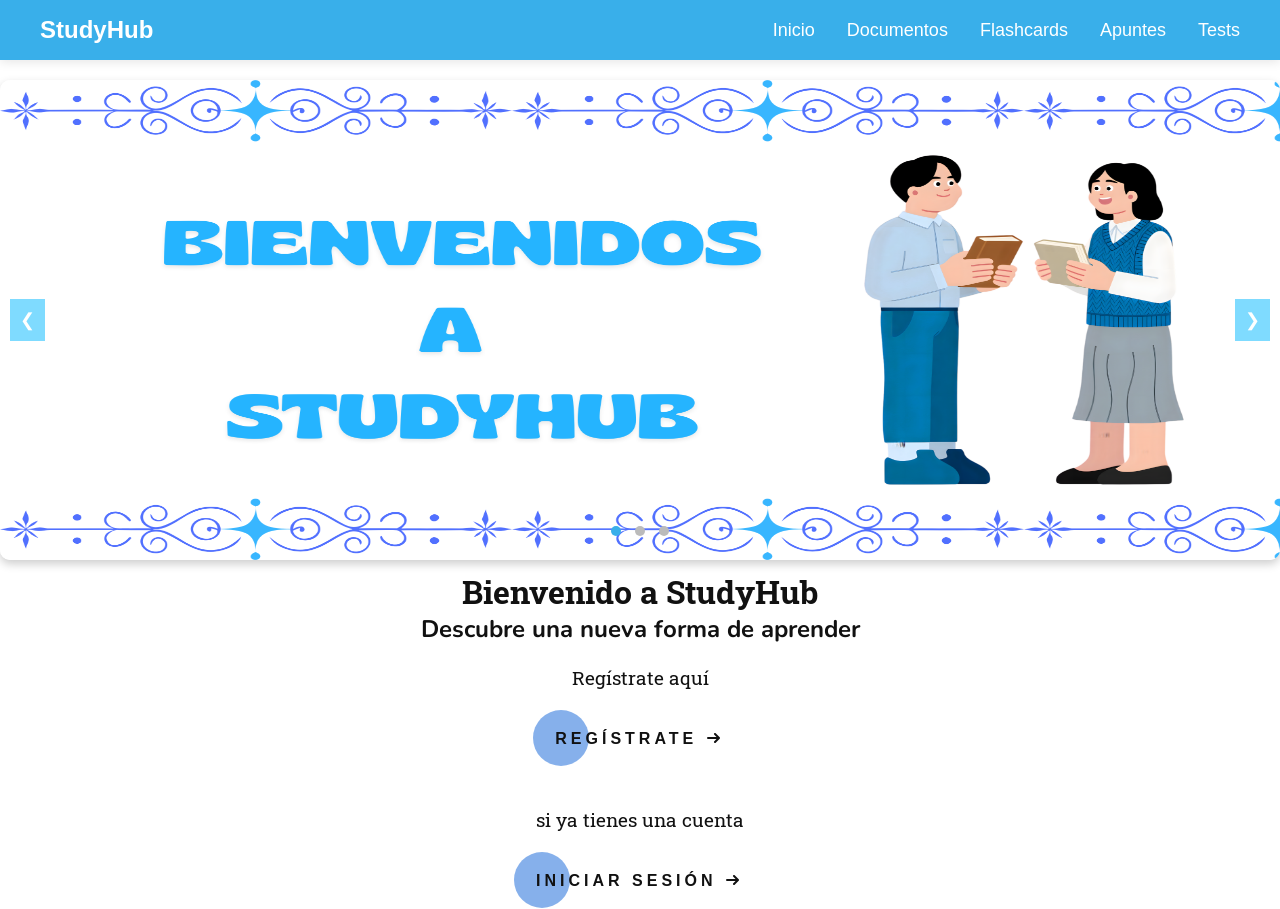
<file: index.html>
<!DOCTYPE html>
<html lang="en">
<head>
    <meta charset="UTF-8">
    <meta name="viewport" content="width=device-width, initial-scale=1.0">
    <link rel="stylesheet" href="proyecto.css">
    <link rel="stylesheet" href="https://cdnjs.cloudflare.com/ajax/libs/font-awesome/4.7.0/css/font-awesome.min.css">
    <link rel="icon" type="image/png" class="icon" sizes="1x1" href="imagenes/letrero3__1_-removebg-preview.png">
    <link rel="preconnect" href="https://fonts.googleapis.com">
    <link rel="preconnect" href="https://fonts.gstatic.com" crossorigin>
    <link href="https://fonts.googleapis.com/css2?family=Nunito:ital,wght@0,200..1000;1,200..1000&family=Roboto+Slab:wght@100..900&family=Sekuya&display=swap" rel="stylesheet">
   
    <title>ESTUDIO</title>
</head>
<body>

    <header>
        <nav>
            <div class="navcontainer">
                <a href="index.html" class="logo">StudyHub</a>
                <button class="menubtn" id="menub">
                  <i class="fa fa-bars" aria-hidden="true"></i>
                </button>

                <ul class="navlinks" id="navlin">
                    <li><a href="index.html">Inicio</a></li>
                    <li><a href="documentos.html">Documentos</a></li>
                    <li><a href="flashcards.html">Flashcards</a></li>
                    <li><a href="apuntes.html">Apuntes</a></li>
                    <li><a href="tests.html">Tests</a></li>
                </ul>
            </div>
        </nav>


         <section class="carousel-section">
        <div class="carousel">
            <div class="carousel-container">
                <img src="imagenes/letrero.png" class="carousel-slide">
                <img src="imagenes/letrero2.png" class="carousel-slide">
                <img src="imagenes/slogan2.png" class="carousel-slide">
             
            </div>

            <button class="prev" onclick="prevSlide()">&#10094;</button>
            <button class="next" onclick="nextSlide()">&#10095;</button>

            <div class="carousel-dots">
                <span class="dot" onclick="currentSlide(1)"></span>
                <span class="dot" onclick="currentSlide(2)"></span>
                <span class="dot" onclick="currentSlide(3)"></span>
            </div>
        </div>

       


        
    </section>
    </header>

    <h1 class="saludo">Bienvenido a StudyHub</h1>
    <h2 class="intro">Descubre una nueva forma de aprender</h2>
    <h3 class="registro">Regístrate aquí</h3>

    <a href="registro.html" class="cta">
       <span>Regístrate</span>
        <svg width="13px" height="10px" viewBox="0 0 13 10">
          <path d="M1,5 L11,5"></path>
            <polyline points="8 1 12 5 8 9"></polyline>
       </svg>
    </a>

    <h3>si ya tienes una cuenta</h3>

    <a href="sesion.html" class="cta">
      <span>Iniciar Sesión</span>
       <svg width="13px" height="10px" viewBox="0 0 13 10">
         <path d="M1,5 L11,5"></path>
         <polyline points="8 1 12 5 8 9"></polyline>
      </svg>
    </a>


    
   <script src="proyecto.js"></script> 
</body>
</html>
</file>
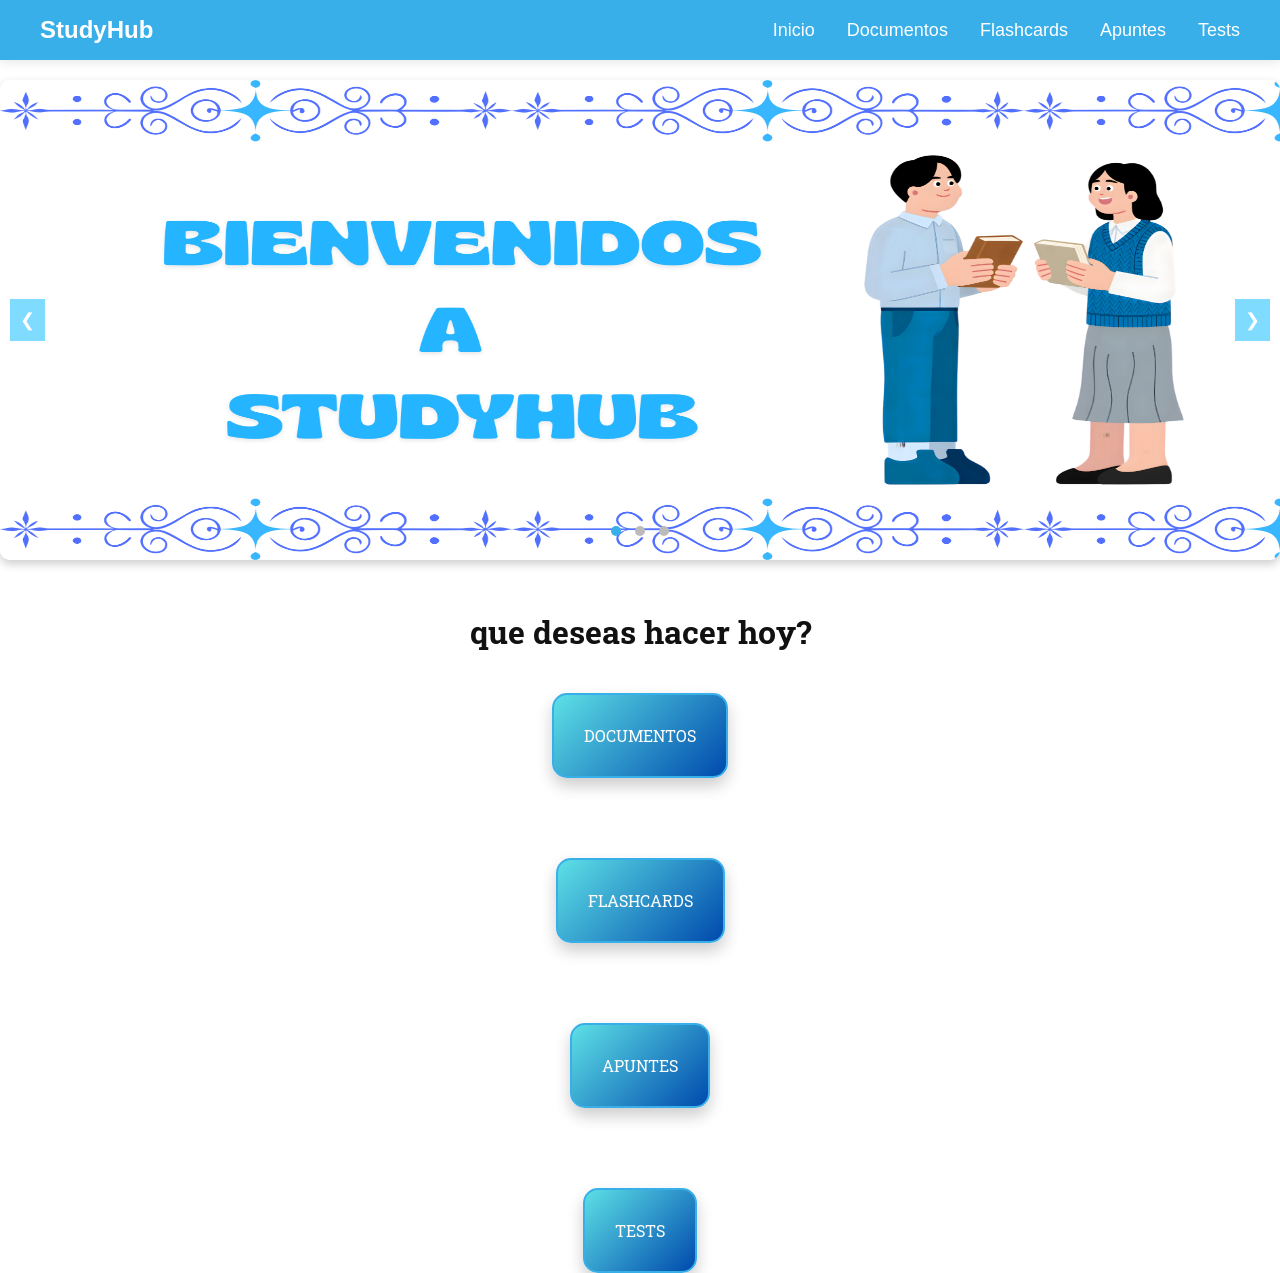
<file: principal.html>
<!DOCTYPE html>
<html lang="en">
<head>
    <meta charset="UTF-8">
    <meta name="viewport" content="width=device-width, initial-scale=1.0">
    <link rel="stylesheet" href="proyecto.css">
    <link rel="stylesheet" href="https://cdnjs.cloudflare.com/ajax/libs/font-awesome/4.7.0/css/font-awesome.min.css">
    <link rel="icon" type="image/png" class="icon" sizes="1x1" href="imagenes/letrero3__1_-removebg-preview.png">
    <link rel="preconnect" href="https://fonts.googleapis.com">
    <link rel="preconnect" href="https://fonts.gstatic.com" crossorigin>
    <link href="https://fonts.googleapis.com/css2?family=Nunito:ital,wght@0,200..1000;1,200..1000&family=Roboto+Slab:wght@100..900&family=Sekuya&display=swap" rel="stylesheet">
   
    <title>ESTUDIO</title>
</head>
<body>

    <header>
        <nav>
            <div class="navcontainer">
                <a href="principal.html" class="logo">StudyHub</a>
                <button class="menubtn" id="menub">
                  <i class="fa fa-bars" aria-hidden="true"></i>
                </button>

                <ul class="navlinks" id="navlin">
                    <li><a href="principal.html">Inicio</a></li>
                    <li><a href="documentos.html">Documentos</a></li>
                    <li><a href="flashcards.html">Flashcards</a></li>
                    <li><a href="apuntes.html">Apuntes</a></li>
                    <li><a href="tests.html">Tests</a></li>
                </ul>
            </div>
        </nav>


         <section class="carousel-section">
        <div class="carousel">
            <div class="carousel-container">
                <img src="imagenes/letrero.png" class="carousel-slide">
                <img src="imagenes/letrero2.png" class="carousel-slide">
                <img src="imagenes/slogan2.png" class="carousel-slide">
             
            </div>

            <button class="prev" onclick="prevSlide()">&#10094;</button>
            <button class="next" onclick="nextSlide()">&#10095;</button>

            <div class="carousel-dots">
                <span class="dot" onclick="currentSlide(1)"></span>
                <span class="dot" onclick="currentSlide(2)"></span>
                <span class="dot" onclick="currentSlide(3)"></span>
            </div>
        </div>

    </section>
    </header>

    <script src="proyecto.js">

    </script>


     <h1 class="titulo">que deseas hacer hoy? </h1>

     <a href="documentos.html" class="documentos">DOCUMENTOS</a>
     <a href="flashcards.html" class="flashcards">FLASHCARDS</a>
        <a href="apuntes.html" class="apuntes">APUNTES</a>
        <a href="tests.html" class="tests">TESTS</a>


    </body>
</file>
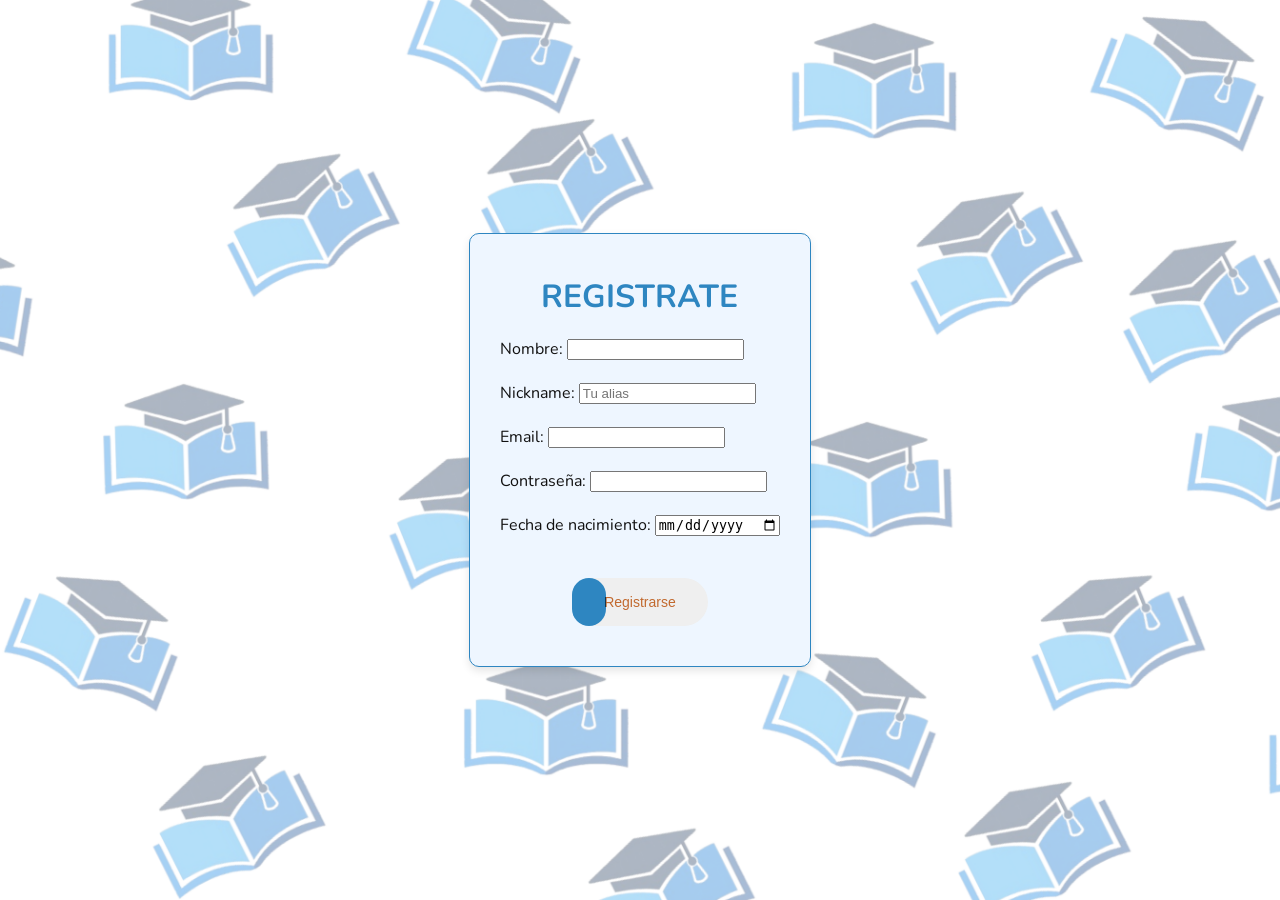
<file: registro.html>
<!DOCTYPE html>
<html lang="en">
<head>
    <meta charset="UTF-8">
    <meta name="viewport" content="width=device-width, initial-scale=1.0">
    <link rel="stylesheet" href="registro.css">
    <link rel="preconnect" href="https://fonts.googleapis.com">
    <link rel="preconnect" href="https://fonts.gstatic.com" crossorigin>
    <link href="https://fonts.googleapis.com/css2?family=Nunito:ital,wght@0,200..1000;1,200..1000&family=Roboto+Slab:wght@100..900&family=Sekuya&display=swap" rel="stylesheet">
   
    <title>REGISTRATE</title>
    
</head>
<body>

    
   
    

    <div class="formularioregistro">

        <h1 class="titulo">REGISTRATE</h1>
        <form action="registro.php" method="POST">
        <label for="nombre">Nombre:</label>
        <input type="text" id="nombre" name="nombre" required>
        <br><br>

        <label for="nickname">Nickname:</label>
        <input type="text" id="nickname" name="nickname" placeholder="Tu alias" required>
        <br><br>


        <label for="email">Email:</label>
        <input type="email" id="email" name="email" required>
        <br><br>

        <label for="password">Contraseña:</label>
        <input type="password" id="password" name="password" required>
        <br><br>

        <label for="date">Fecha de nacimiento:</label>
        <input type="date" id="date" name="date" required>
        <br><br>

        
    <div class="container">
        <button type="submit" class="btn rounded">
            <span class="text-green">Registrarse</span>
        </button>
    </div>

    </form>
    </div>

    


    
<script>
  document.addEventListener("keydown", function(e) {
    if (e.key === "Enter") {
      e.preventDefault(); 
      const form = e.target.form;
      const index = Array.prototype.indexOf.call(form, e.target);
      form.elements[index + 1]?.focus(); 
    }
  });
</script>

</body>
</html>
</file>
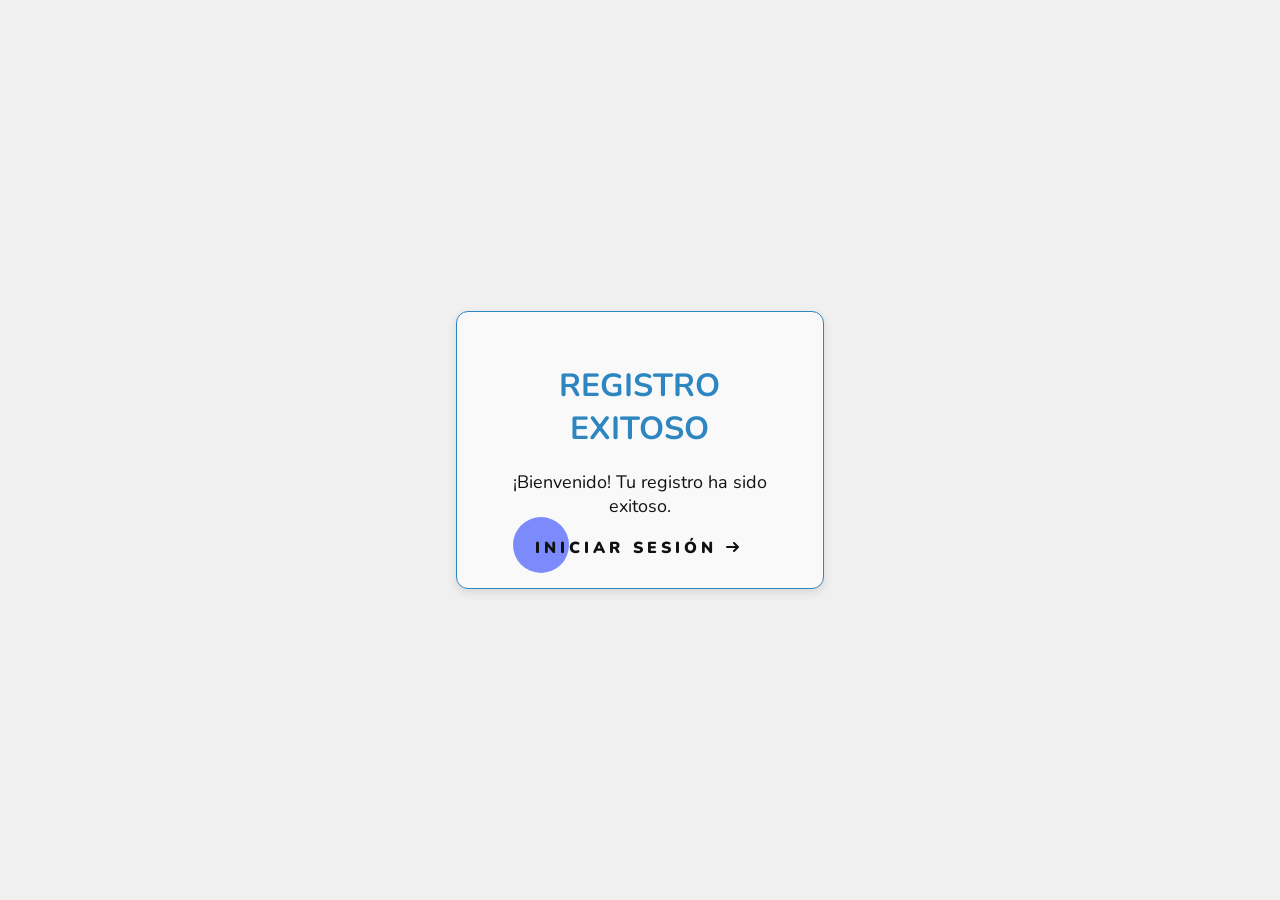
<file: registroexito.html>
<!DOCTYPE html>
<html lang="en">
<head>
    <meta charset="UTF-8">
    <meta name="viewport" content="width=device-width, initial-scale=1.0">
    <link rel="stylesheet" href="registroexito.css">
    <link rel="preconnect" href="https://fonts.googleapis.com">
    <link rel="preconnect" href="https://fonts.gstatic.com" crossorigin>
    <link href="https://fonts.googleapis.com/css2?family=Nunito:ital,wght@0,200..1000;1,200..1000&family=Roboto+Slab:wght@100..900&family=Sekuya&display=swap" rel="stylesheet">
   
    <title>REGISTRO EXITOSO</title>
</head>
<body>
    
  <div class="total">
      <h1>REGISTRO EXITOSO</h1>
    <p>¡Bienvenido! Tu registro ha sido exitoso.</p>
    <a href="sesion.html" class="cta">
  <span>Iniciar sesión</span>
  <svg width="13px" height="10px" viewBox="0 0 13 10">
    <path d="M1,5 L11,5"></path>
    <polyline points="8 1 12 5 8 9"></polyline>
  </svg>
</a>
  </div>


    
</body>
</html>
</file>
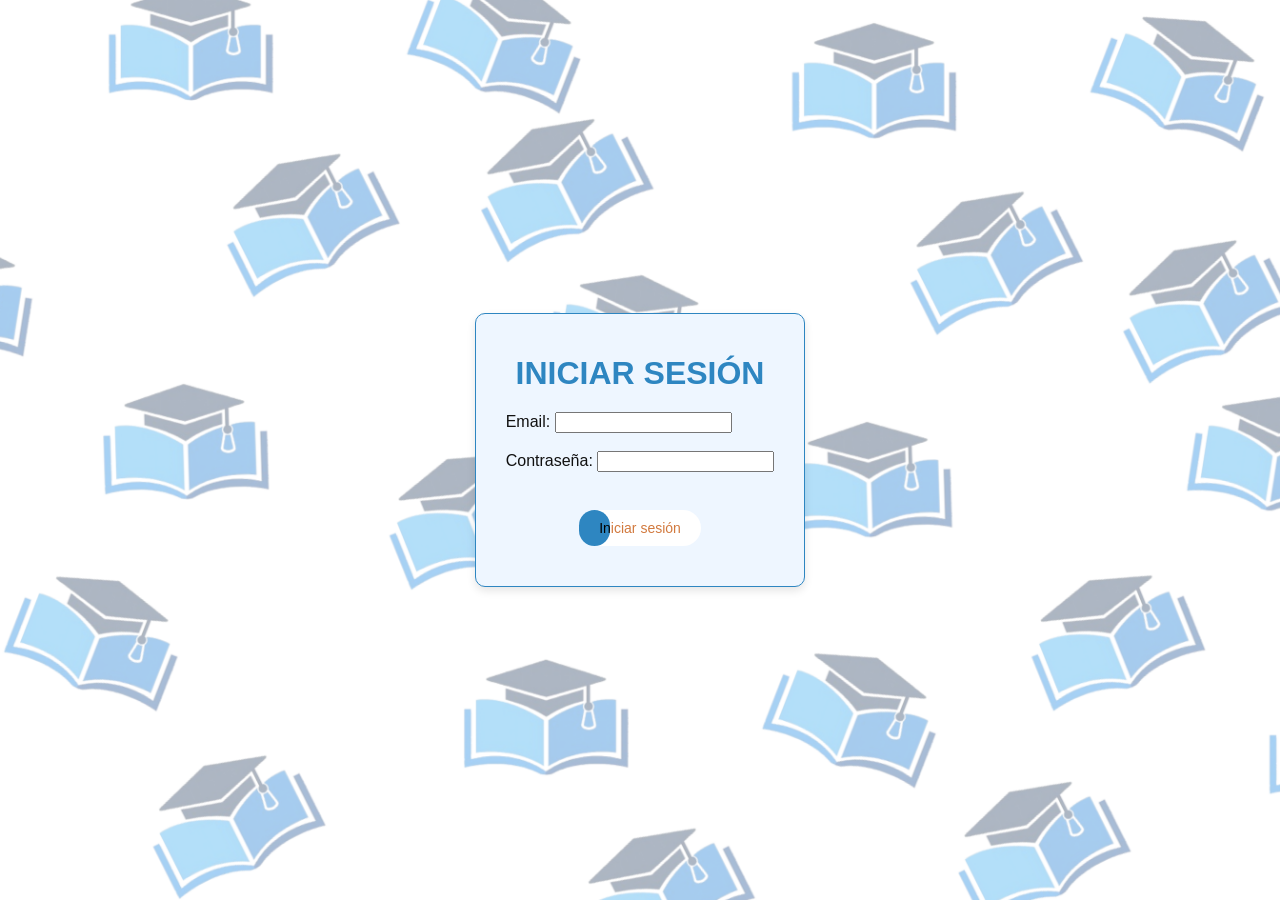
<file: sesion.html>
<!DOCTYPE html>
<html lang="en">
<head>
    <meta charset="UTF-8">
    <meta name="viewport" content="width=device-width, initial-scale=1.0">
    <link rel="stylesheet" href="sesion.css">
    <title>INICIAR SESIÓN</title>
</head>
<body>


    <div class="formulariosesion">

        <h1 class="titulo">INICIAR SESIÓN</h1>
        <form action="sesion.html" method="POST">
        <label for="email">Email:</label>
        <input type="email" id="email" name="email" required>
        <br><br>

        <label for="password">Contraseña:</label>
        <input type="password" id="password" name="password" required>
        <br><br>

        
        <div class="container">
         <a href="principal.html" class="btn rounded">
          <span class="text-green">Iniciar sesión</span>
        </a>
      
    
</body>
</html>
</file>
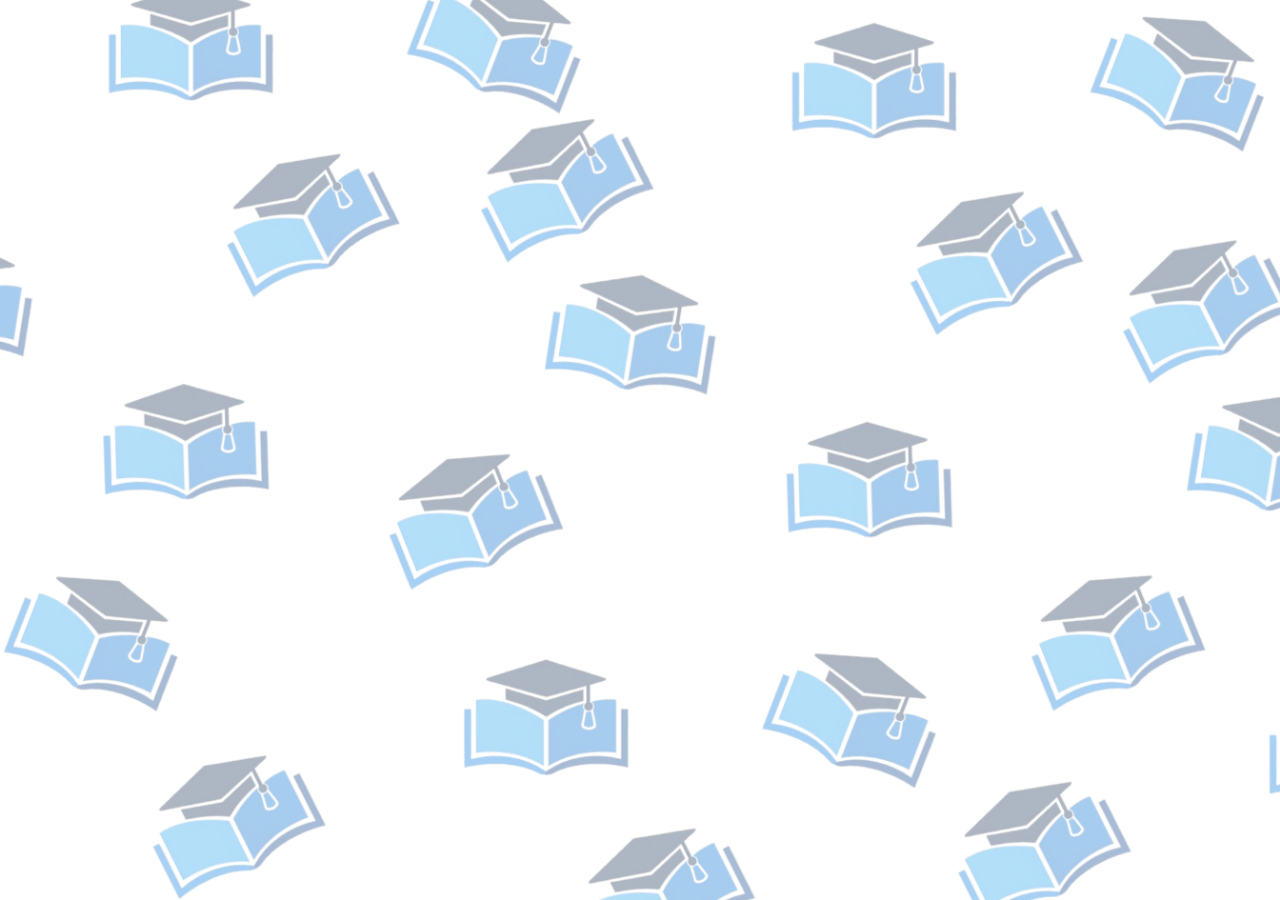
<file: sesion2.html>
<!DOCTYPE html>
<html lang="en">
<head>
    <meta charset="UTF-8">
    <meta name="viewport" content="width=device-width, initial-scale=1.0">
    <link rel="stylesheet" href="sesion.css">
    <title>INICIAR SESIÓN</title>
</head>
<body>
    
</body>
</html>
</file>
<file: proyecto.css>
body {
    background-color: white;
     padding-top: 70px;
}


.icon {
  width: 40px;    

  height: 40px;      
  background-color: #39AFEA; 
  justify-content: center;
  align-items: center;
}


* {
    margin: 0;
    padding: 0;
    box-sizing: border-box;
    font-family: 'Segoe UI', Tahoma, Geneva, Verdana, sans-serif;
}

nav {
    background-color: #39AFEA;
    padding: 1rem 2rem;
    box-shadow: 0 2px 10px rgba(0,0,0,0.1);
    position: fixed;
    top: 0;
    left: 0;
    width: 100%;
    z-index: 1000;
}

.navcontainer {
    display: flex;
    justify-content: space-between;
    align-items: center;
    max-width: 1200px;
    margin: 0 auto;
    
}

.logo {
    color: white;
    font-weight: bold;
    font-size: 1.5rem;
    text-decoration: none;
}

.navlinks {

  display: flex;
  gap: 2rem;
  list-style: none;
}


.navlinks a {
    text-decoration: none;
    color: white;
    font-size: 18px;
    
}

.navlinks a:hover {
    opacity: 0.8;
    transform: translateY(-2px);
}

.menubtn {
    display: none;
  background: none;
  border: none;
  color: white;
  font-size: 1.5rem;
  cursor: pointer;
  position: absolute;
  top: 1rem;
  right: 1rem;
  z-index: 10000;



}


@media (max-width: 768px){
    .menubtn{
        display: block;
    }

    .navlinks {
    position: fixed;
    top: 60px;
    left: 0;
    width: 100%;
    height: 100vh;
    background-color: #39AFEA;
    flex-direction: column;
    align-items: center;
    padding: 1rem 0;
    clip-path: circle(0px at 90% -10%);
    pointer-events: none;
    transition: clip-path 0.6s ease-out;
  }

  .navlinks.active {
    clip-path: circle(1000px at 90% -10%);
    pointer-events: auto;
  }

    .navlinks li{
        opacity: 0;
        transform: translateY(20px);
        transition: all 0.3s ease;
    }

    .navlinks.active li{
        opacity: 1; 
        transform: translateY(0);
    }

    .navlinks li:nth-child(1) {transition-delay: 0.1s}
    .navlinks li:nth-child(2) {transition-delay: 0.2s}
    .navlinks li:nth-child(3) {transition-delay: 0.3s}
    .navlinks li:nth-child(4) {transition-delay: 0.4s}
}



.carousel-section {
    width: 100%;              
    display: flex;
    justify-content: center; 
    align-items: center;
    padding: 10px 0;          
    margin: 0;
}

.carousel {
    position: relative;
    width: 95%; 
    max-width: 1600px;
    
    min-height: 350px;        
    aspect-ratio: 16 / 6;      
    overflow: hidden;
    border-radius: 10px;
    box-shadow: 0px 4px 10px rgba(0, 0, 0, 0.2);
    display: flex;        
    width: 100%;
    max-width: 1600px;     
}
.carousel-container {
    display: flex;
    width: 100%;
    transition: transform 0.5s ease-in-out;
}


.carousel-slide {
    width: 100%;
    flex: 0 0 100%;
}


.prev, .next {
    position: absolute;
    top: 50%;
    transform: translateY(-50%);
    background-color: rgba(0, 183, 255, 0.5);
    color: white;
    border: none;
    padding: 10px;
    cursor: pointer;
    font-size: 18px;
}

.prev { left: 10px; }
.next { right: 10px; }

.carousel-dots {
    text-align: center;
    padding: 10px;
    position: absolute;
    bottom: 10px;
    width: 100%;
}

.dot {
    height: 10px;
    width: 10px;
    margin: 0 5px;
    background-color: #bbb;
    border-radius: 50%;
    display: inline-block;
    cursor: pointer;
}

.active {
    background-color: #39AFEA;
    
}

.carousel-slide img {
  width: 100%;
  height: auto;
  object-fit: cover;
}



@media (max-width: 768px) {
  .carousel {
    min-height: 200px;
    aspect-ratio: 4 / 3;
    border-radius: 0;
  }

  .prev, .next {
    padding: 12px;
    font-size: 20px;
  }

  .carousel-dots {
    bottom: 5px;
  }
}


.boton{
    background-color: #2E86C1;
    color: white;
    border: none;
    padding: 10px 18px;
    border-radius: 8px;
    font-size: 14px;
    cursor: pointer;
    transition: all 0.3s ease;
    text-align: center;
    align-items: center;
     display: block;
    margin-left: auto;
    margin-right: auto;
    margin-top: 40px;
}


html, body {
  height: 100%;
}

body {
  display: grid;
  font-family: Avenir, sans-serif;
  color: #111;
}

a {
  text-decoration: none;
  color: inherit;
}

.cta {
  position: relative;
  margin: 20px auto;
  padding: 19px 22px;
  transition: all 0.2s ease;
}
.cta:before {
  content: "";
  position: absolute;
  top: 0;
  left: 0;
  display: block;
  border-radius: 28px;
  background: rgba(15, 99, 215, 0.5);
  width: 56px;
  height: 56px;
  transition: all 0.3s ease;
}
.cta span {
  position: relative;
  font-size: 16px;
  line-height: 18px;
  font-weight: 900;
  letter-spacing: 0.25em;
  text-transform: uppercase;
  vertical-align: middle;
}
.cta svg {
  position: relative;
  top: 0;
  margin-left: 10px;
  fill: none;
  stroke-linecap: round;
  stroke-linejoin: round;
  stroke: #111;
  stroke-width: 2;
  transform: translateX(-5px);
  transition: all 0.3s ease;
}
.cta:hover:before {
  width: 100%;
  background: #c2b2ff;
}
.cta:hover svg {
  transform: translateX(0);
}
.cta:active {
  transform: scale(0.96);
}


.saludo {
font-family: "Roboto Slab", serif;
  font-weight: 700;
  display: flex;
  flex-direction: column;
  align-items: center;
  justify-content: center;
  height: 100%;
}

h2{
    font-family: "Nunito", sans-serif;
    font-weight: 700;
    text-align: center;
    
}

h3{
    font-family: "Roboto Slab", serif;
    font-weight: 400;
    text-align: center;
    margin-top: 20px;
}

.titulo{
    font-family: "Roboto Slab", serif;
    font-weight: 700;
    text-align: center;
    margin-top: 40px;
}

.documentos, .flashcards, .apuntes, .tests {
    display: flex;
    flex-wrap: wrap;
    justify-content: center;
    gap: 20px;
    margin-top: 40px;
    border: 2px solid #39AFEA;
    padding: 30px;
    margin: 40px auto;
    width: fit-content;
    border-radius: 8px;
    font-family: nunito, sans-serif;
    background: linear-gradient(135deg, #5de0e6, #004aad);
    color: #fff;
    max-width: 500px;
    border-radius: 15px;
    box-shadow: 0 8px 16px rgba(0, 0, 0, 0.2);
    text-align: center;
    font-family: "Roboto Slab", serif;
    transition: transform 0.3s ease, box-shadow 0.3s ease;


}

.documentos:hover, .flashcards:hover, .apuntes:hover, .tests:hover {
    transform: translateY(-5px);
    box-shadow: 0 12px 24px rgba(0, 0, 0, 0.3);
}
</file>
<file: registro.css>
body{
   background-image: url(imagenes/fondo.webp);
    margin: 0;                  
   min-height: 100vh;           
   display: flex;              
   justify-content: center;    
   align-items: center;        
   background-color: #f0f0f0; 
   background-size: cover;
   background-position: center;
   background-repeat: no-repeat; 
    
}

.formularioregistro{
  background-color: #eef6ff;
  width: fit-content;
  border: solid 1px #2E86C1;
  border-radius: 10px;
  padding: 20px 30px;
  box-shadow: 0 4px 8px rgba(0,0,0,0.1);
  font-family: 'Nunito', sans-serif;
  

}

.titulo{
    color: #2E86C1;
    font-family: 'Nunito', sans-serif;
    text-align: center;
    margin-bottom: 20px;
}


body, html {
  height: 100%;
}

body {
  font-family: "Lato", sans-serif;
  color: #111;
  display: -webkit-box;
  display: flex;
  -webkit-box-orient: horizontal;
  -webkit-box-direction: normal;
          flex-direction: row;
  -webkit-box-align: center;
          align-items: center;
  align-content: center;
  -webkit-box-pack: center;
          justify-content: center;
  background-color: #ECECEC;
}

.container {
  width: auto;
  display: -webkit-box;
  display: flex;
  -webkit-box-orient: vertical;
  -webkit-box-direction: normal;
   flex-direction: column;
   justify-content: center;
   align-items: center;
   
}

.btn {
  margin: 20px auto;
  border: none;
  padding: 10px 44px;
  font-size: 36px;
  position: relative;
    padding: 16px 32px;   /* menos espacio interno → más pequeño */
  font-size: 14px;     /* texto más pequeño */
  width: auto; 
}
.btn::before {
  -webkit-transition: all 0.85s cubic-bezier(0.68, -0.55, 0.265, 1.55);
  transition: all 0.85s cubic-bezier(0.68, -0.55, 0.265, 1.55);
  content: '';
  width: 50%;
  height: 100%;
  background: black;
  position: absolute;
  top: 0;
  left: 0;
}
.btn .btn-text {
  color: white;
  mix-blend-mode: difference;
}
.btn:hover::before {
  background: black;
  width: 100%;
}
.btn.rounded {
  border-radius: 50px;
}
.btn.rounded .text-green {
  color: #2E86C1
  ;
  mix-blend-mode: difference;
}
.btn.rounded::before {
  border-radius: 50px;
  width: 25%;
  background: #2E86C1;
}
.btn.rounded:hover::before {
  background: #89d8ff;
  width: 100%;
}

a.btn {
  display: inline-block;   /* lo hace comportarse como botón */
  background-color: #ffffff;
  color: #fff;
  padding: 10px 20px;
  border-radius: 8px;
  text-decoration: none;   /* quita el subrayado */
  font-family: 'Nunito', sans-serif;
}

a.btn:hover {
  background-color: #ffffff;
}
</file>
<file: registroexito.css>
body{
    background-color: white;
  
    background-size: cover;
    background-position: center;
    font-family: 'Nunito', sans-serif;

     margin: 0;                  
   min-height: 100vh;           
   display: flex;              
   justify-content: center;    
   align-items: center;        
   background-color: #f0f0f0; 
}

h1{
    color: #2E86C1;
    text-align: center;
    margin-bottom: 20px;
}

p{
    color: #111;
    text-align: center;
    font-size: 18px;
}




body {
  display: grid;
  font-family: Avenir, sans-serif;
  color: #111;
}

a {
  text-decoration: none;
  color: inherit;
}

.cta {
  position: relative;
  margin: auto;
  padding: 19px 22px;
  transition: all 0.2s ease;
}
.cta:before {
  content: "";
  position: absolute;
  top: 0;
  left: 0;
  display: block;
  border-radius: 28px;
  background: rgba(0, 30, 255, 0.5);
  width: 56px;
  height: 56px;
  transition: all 0.3s ease;
}
.cta span {
  position: relative;
  font-size: 16px;
  line-height: 18px;
  font-weight: 900;
  letter-spacing: 0.25em;
  text-transform: uppercase;
  vertical-align: middle;
}
.cta svg {
  position: relative;
  top: 0;
  margin-left: 10px;
  fill: none;
  stroke-linecap: round;
  stroke-linejoin: round;
  stroke: #111;
  stroke-width: 2;
  transform: translateX(-5px);
  transition: all 0.3s ease;
}
.cta:hover:before {
  width: 100%;
  background: #9dc8ff;
}
.cta:hover svg {
  transform: translateX(0);
}
.cta:active {
  transform: scale(0.96);
}
 
.bienvenida{
  display: flex;
  flex-direction: column;
  align-items: center;
  justify-content: center;
  height: 100%;
}

.total {
  background-color: #f9f9f9;         
  width: 80%;                        /* ocupa el 80% del ancho */
  max-width: 500px;                  /* límite para que no se abra demasiado */
  border: solid 1px #2E86C1;         
  border-radius: 12px;               
  padding: 30px;                     /* espacio interno balanceado */
  margin: 50px auto;                 /* centra y separa del resto */
  box-shadow: 0 4px 10px rgba(0,0,0,0.1); 
  font-family: 'Nunito', sans-serif; 
  text-align: center;                /* centra el contenido dentro */
}
</file>
<file: sesion.css>
body{
   background-image: url(imagenes/fondo.webp);
    margin: 0;                  
   min-height: 100vh;           
   display: flex;              
   justify-content: center;    
   align-items: center;        
   background-color: #f0f0f0; 
   background-size: cover;
   background-position: center;
   background-repeat: no-repeat; 
    
}

.formulariosesion{
  background-color: #eef6ff;
  width: fit-content;
  border: solid 1px #2E86C1;
  border-radius: 10px;
  padding: 20px 30px;
  box-shadow: 0 4px 8px rgba(0,0,0,0.1);
  font-family: 'Nunito', sans-serif;
  

}

.titulo{
    color: #2E86C1;
    font-family: 'Nunito', sans-serif;
    text-align: center;
    margin-bottom: 20px;
}


body, html {
  height: 100%;
}

body {
  font-family: "Lato", sans-serif;
  color: #111;
  display: -webkit-box;
  display: flex;
  -webkit-box-orient: horizontal;
  -webkit-box-direction: normal;
          flex-direction: row;
  -webkit-box-align: center;
          align-items: center;
  align-content: center;
  -webkit-box-pack: center;
          justify-content: center;
  background-color: #ECECEC;
}

.container {
  width: auto;
  display: -webkit-box;
  display: flex;
  -webkit-box-orient: vertical;
  -webkit-box-direction: normal;
   flex-direction: column;
   justify-content: center;
   align-items: center;
   
}

.btn {
  margin: 20px auto;
  border: none;
  padding: 10px 44px;
  font-size: 36px;
  position: relative;
    padding: 16px 32px;   /* menos espacio interno → más pequeño */
  font-size: 14px;     /* texto más pequeño */
  width: auto; 
}
.btn::before {
  -webkit-transition: all 0.85s cubic-bezier(0.68, -0.55, 0.265, 1.55);
  transition: all 0.85s cubic-bezier(0.68, -0.55, 0.265, 1.55);
  content: '';
  width: 50%;
  height: 100%;
  background: black;
  position: absolute;
  top: 0;
  left: 0;
}
.btn .btn-text {
  color: white;
  mix-blend-mode: difference;
}
.btn:hover::before {
  background: black;
  width: 100%;
}
.btn.rounded {
  border-radius: 50px;
}
.btn.rounded .text-green {
  color: #2E86C1
  ;
  mix-blend-mode: difference;
}
.btn.rounded::before {
  border-radius: 50px;
  width: 25%;
  background: #2E86C1;
}
.btn.rounded:hover::before {
  background: #89d8ff;
  width: 100%;
}

a.btn {
  display: inline-block;   /* lo hace comportarse como botón */
  background-color: #ffffff;
  color: #fff;
  padding: 10px 20px;
  border-radius: 8px;
  text-decoration: none;   /* quita el subrayado */
  font-family: 'Nunito', sans-serif;
}

a.btn:hover {
  background-color: #ffffff;
}
</file>
